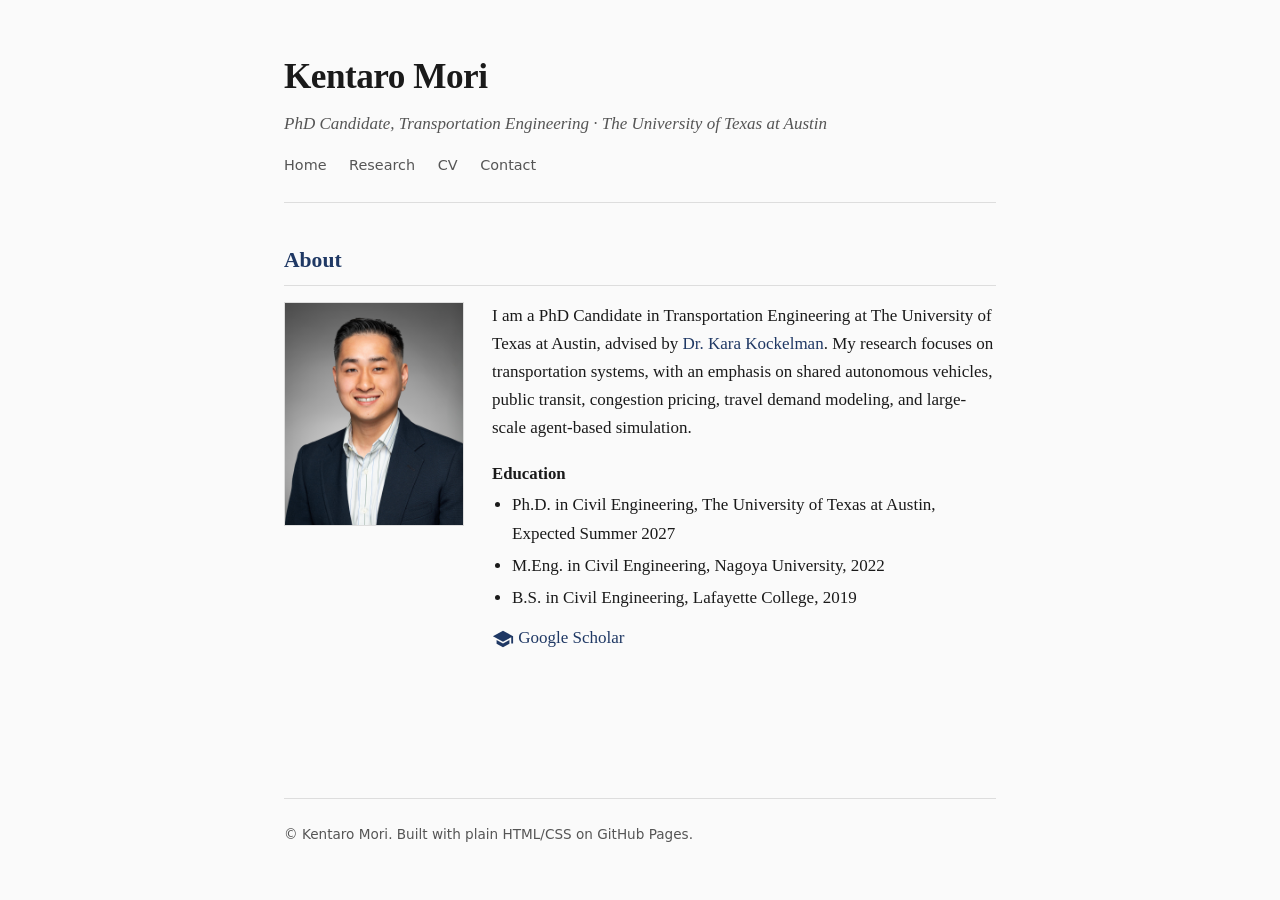
<file: index.html>
<!DOCTYPE html>
<html lang="en">
<head>
  <meta charset="UTF-8" />
  <meta name="viewport" content="width=device-width, initial-scale=1.0" />
  <title>Kentaro Mori</title>
  <meta name="description" content="Kentaro Mori - PhD Candidate in Transportation Engineering at UT Austin. Transportation research: shared autonomous vehicles, congestion pricing, travel demand." />
  <link rel="icon" href="favicon.svg" type="image/svg+xml" />
  <link rel="stylesheet" href="style.css?v=3" />
</head>
<body>
  <div class="container">
    <header class="site">
      <div class="name">Kentaro Mori</div>
      <div class="tagline">PhD Candidate, Transportation Engineering &middot; The University of Texas at Austin</div>
      <nav>
        <a href="index.html">Home</a>
        <a href="research.html">Research</a>
        <a href="assets/cv.pdf">CV</a>
        <a href="contact.html">Contact</a>
      </nav>
    </header>

    <main>
      <section id="about">
        <h2>About</h2>
        <div class="about">
          <img class="photo" src="assets/headshot.jpg" alt="Kentaro Mori" />
          <div class="bio">
            <p>I am a PhD Candidate in Transportation Engineering at The University of Texas at Austin, advised by <a href="https://www.caee.utexas.edu/prof/kockelman/">Dr. Kara Kockelman</a>. My research focuses on transportation systems, with an emphasis on shared autonomous vehicles, public transit, congestion pricing, travel demand modeling, and large-scale agent-based simulation.</p>
            <h3>Education</h3>
            <ul>
              <li>Ph.D. in Civil Engineering, The University of Texas at Austin, Expected Summer 2027</li>
              <li>M.Eng. in Civil Engineering, Nagoya University, 2022</li>
              <li>B.S. in Civil Engineering, Lafayette College, 2019</li>
            </ul>
            <p><a href="https://scholar.google.com/citations?user=AueMrMcAAAAJ&hl=en" aria-label="Google Scholar"><svg width="22" height="22" viewBox="0 0 24 24" fill="none" xmlns="http://www.w3.org/2000/svg" style="vertical-align:middle;"><path d="M12 3L1 9l11 6 9-4.91V17h2V9L12 3z" fill="#1f3864"/><path d="M5 13.18v4L12 21l7-3.82v-4L12 17l-7-3.82z" fill="#1f3864"/></svg></a> <a href="https://scholar.google.com/citations?user=AueMrMcAAAAJ&hl=en">Google Scholar</a></p>
          </div>
        </div>
      </section>
    </main>

    <footer>
      &copy; Kentaro Mori. Built with plain HTML/CSS on GitHub Pages.
    </footer>
  </div>
</body>
</html>
</file>
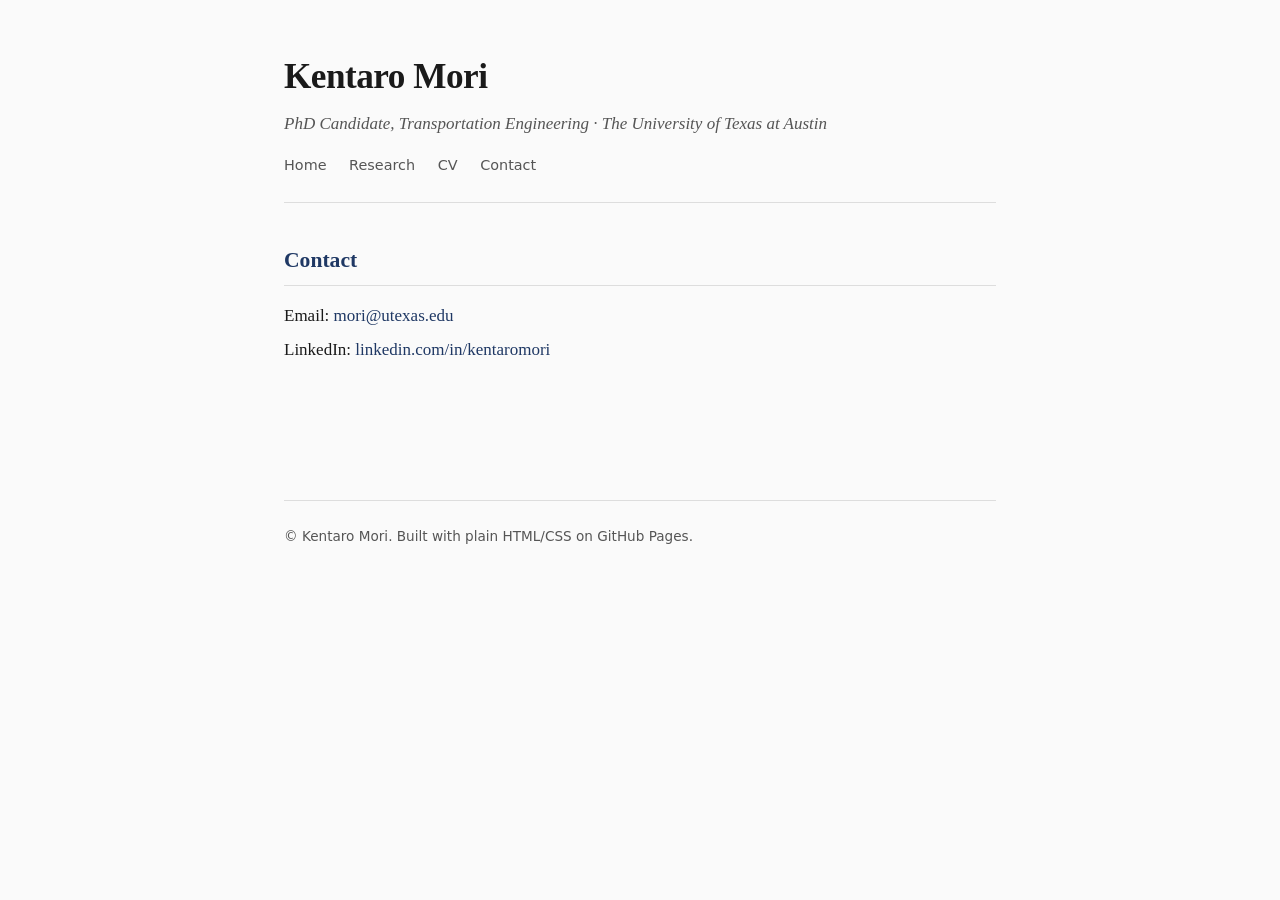
<file: contact.html>
<!DOCTYPE html>
<html lang="en">
<head>
  <meta charset="UTF-8" />
  <meta name="viewport" content="width=device-width, initial-scale=1.0" />
  <title>Contact &ndash; Kentaro Mori</title>
  <link rel="icon" href="favicon.svg" type="image/svg+xml" />
  <link rel="stylesheet" href="style.css?v=3" />
</head>
<body>
  <div class="container">
    <header class="site">
      <div class="name">Kentaro Mori</div>
      <div class="tagline">PhD Candidate, Transportation Engineering &middot; The University of Texas at Austin</div>
      <nav>
        <a href="index.html">Home</a>
        <a href="research.html">Research</a>
        <a href="assets/cv.pdf">CV</a>
        <a href="contact.html">Contact</a>
      </nav>
    </header>

    <main>
      <section>
        <h2>Contact</h2>
        <ul class="contact-list">
          <li>Email: <a href="mailto:mori@utexas.edu">mori@utexas.edu</a></li>
          <li>LinkedIn: <a href="https://www.linkedin.com/in/kentaromori/">linkedin.com/in/kentaromori</a></li>
        </ul>
      </section>
    </main>

    <footer>
      &copy; Kentaro Mori. Built with plain HTML/CSS on GitHub Pages.
    </footer>
  </div>
</body>
</html>
</file>
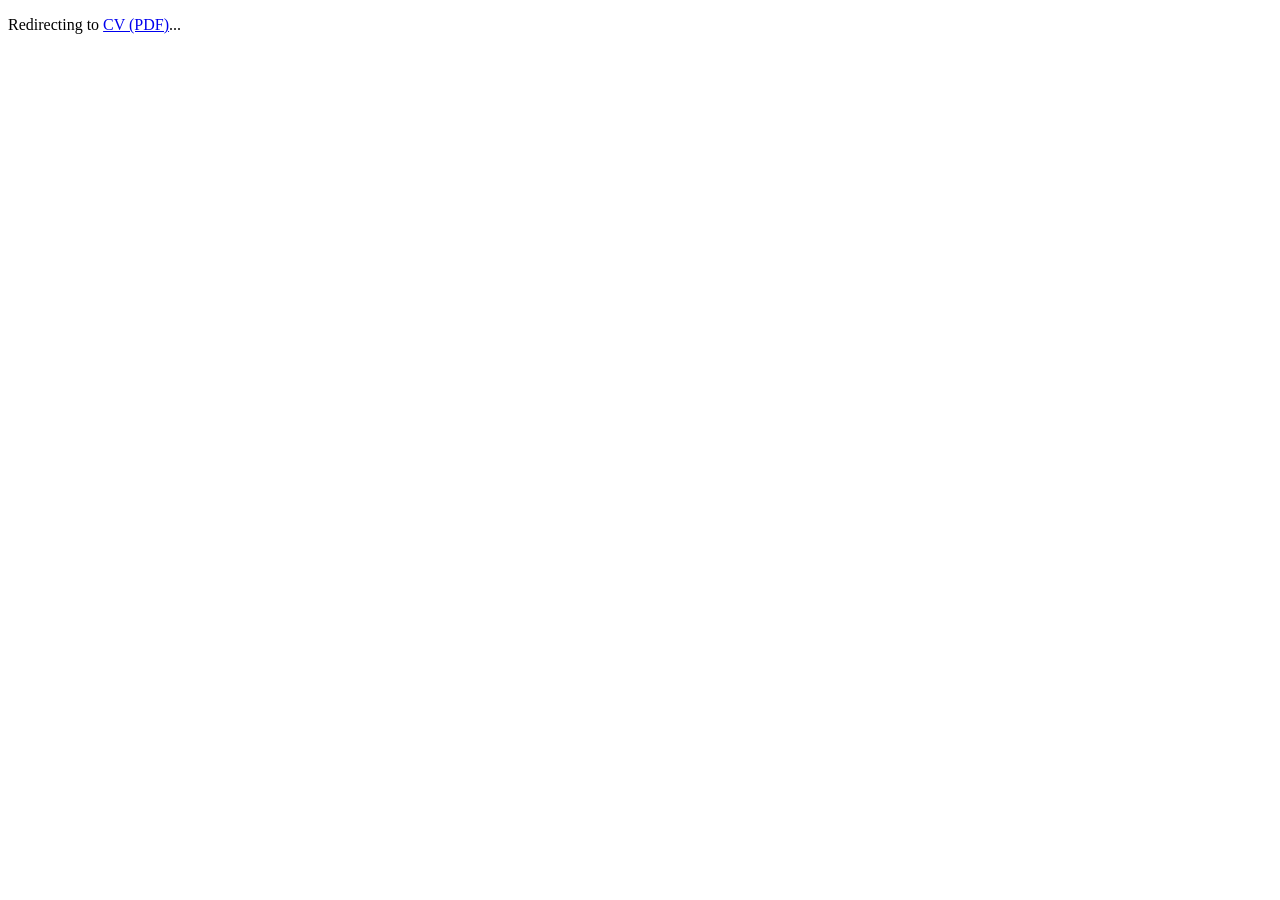
<file: cv.html>
<!DOCTYPE html>
<html lang="en">
<head>
  <meta charset="UTF-8" />
  <meta http-equiv="refresh" content="0; url=assets/cv.pdf" />
  <title>CV &ndash; Kentaro Mori</title>
  <link rel="icon" href="favicon.svg" type="image/svg+xml" />
</head>
<body>
  <p>Redirecting to <a href="assets/cv.pdf">CV (PDF)</a>...</p>
</body>
</html>
</file>
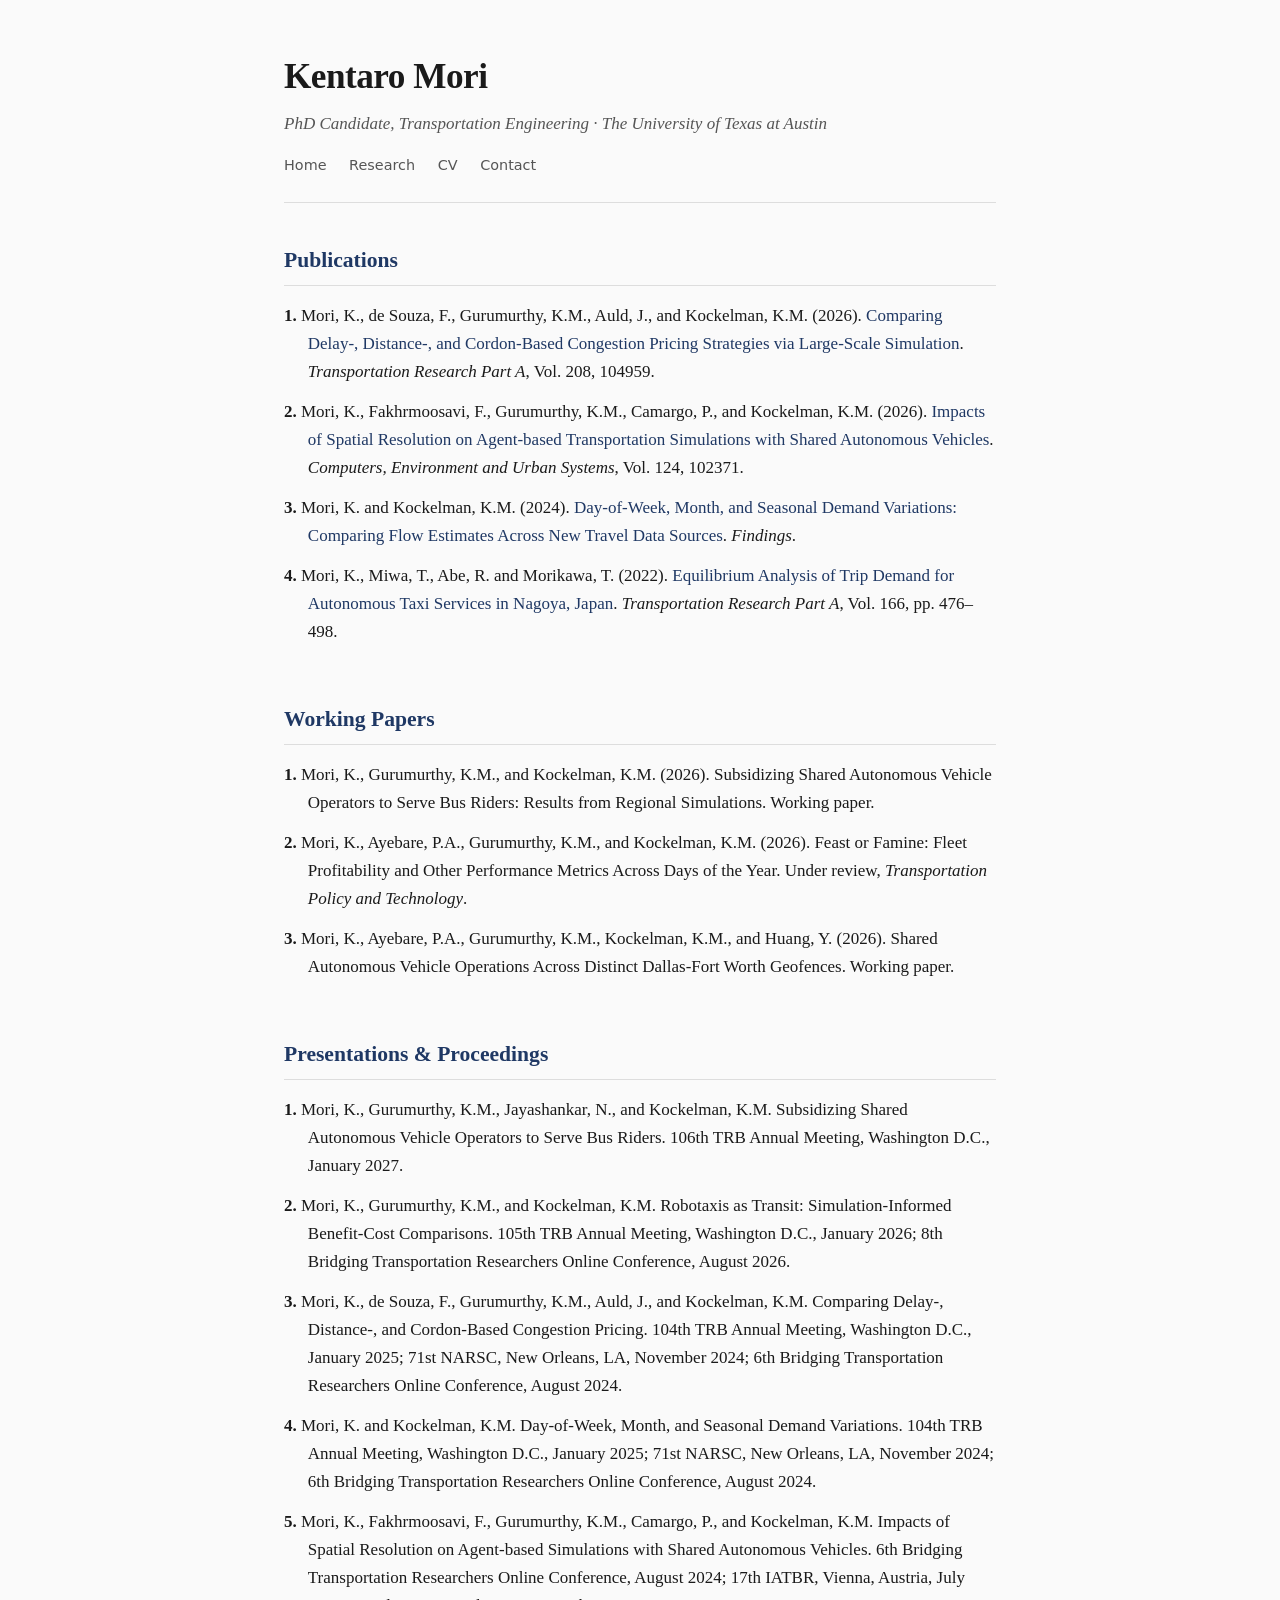
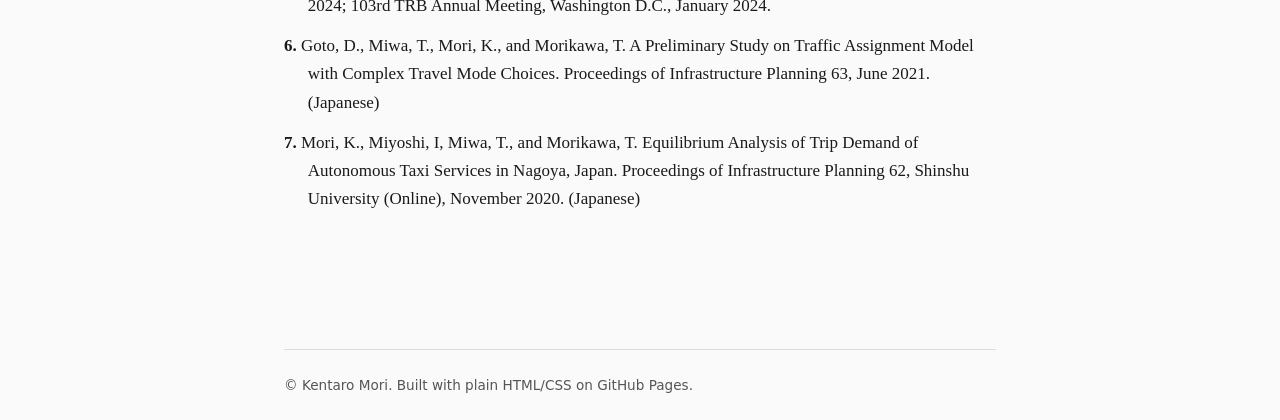
<file: research.html>
<!DOCTYPE html>
<html lang="en">
<head>
  <meta charset="UTF-8" />
  <meta name="viewport" content="width=device-width, initial-scale=1.0" />
  <title>Research &ndash; Kentaro Mori</title>
  <link rel="icon" href="favicon.svg" type="image/svg+xml" />
  <link rel="stylesheet" href="style.css?v=3" />
</head>
<body>
  <div class="container">
    <header class="site">
      <div class="name">Kentaro Mori</div>
      <div class="tagline">PhD Candidate, Transportation Engineering &middot; The University of Texas at Austin</div>
      <nav>
        <a href="index.html">Home</a>
        <a href="research.html">Research</a>
        <a href="assets/cv.pdf">CV</a>
        <a href="contact.html">Contact</a>
      </nav>
    </header>

    <main>
      <section id="publications">
        <h2>Publications</h2>
        <div class="pub"><span class="num">1.</span> Mori, K., de Souza, F., Gurumurthy, K.M., Auld, J., and Kockelman, K.M. (2026). <a href="https://doi.org/10.1016/j.tra.2026.104959">Comparing Delay-, Distance-, and Cordon-Based Congestion Pricing Strategies via Large-Scale Simulation</a>. <em>Transportation Research Part A</em>, Vol. 208, 104959.</div>
        <div class="pub"><span class="num">2.</span> Mori, K., Fakhrmoosavi, F., Gurumurthy, K.M., Camargo, P., and Kockelman, K.M. (2026). <a href="https://doi.org/10.1016/j.compenvurbsys.2025.102371">Impacts of Spatial Resolution on Agent-based Transportation Simulations with Shared Autonomous Vehicles</a>. <em>Computers, Environment and Urban Systems</em>, Vol. 124, 102371.</div>
        <div class="pub"><span class="num">3.</span> Mori, K. and Kockelman, K.M. (2024). <a href="https://doi.org/10.32866/001c.118815">Day-of-Week, Month, and Seasonal Demand Variations: Comparing Flow Estimates Across New Travel Data Sources</a>. <em>Findings</em>.</div>
        <div class="pub"><span class="num">4.</span> Mori, K., Miwa, T., Abe, R. and Morikawa, T. (2022). <a href="https://doi.org/10.1016/j.tra.2022.10.009">Equilibrium Analysis of Trip Demand for Autonomous Taxi Services in Nagoya, Japan</a>. <em>Transportation Research Part A</em>, Vol. 166, pp. 476&ndash;498.</div>
      </section>

      <section id="working-papers">
        <h2>Working Papers</h2>
        <div class="pub"><span class="num">1.</span> Mori, K., Gurumurthy, K.M., and Kockelman, K.M. (2026). Subsidizing Shared Autonomous Vehicle Operators to Serve Bus Riders: Results from Regional Simulations. Working paper.</div>
        <div class="pub"><span class="num">2.</span> Mori, K., Ayebare, P.A., Gurumurthy, K.M., and Kockelman, K.M. (2026). Feast or Famine: Fleet Profitability and Other Performance Metrics Across Days of the Year. Under review, <em>Transportation Policy and Technology</em>.</div>
        <div class="pub"><span class="num">3.</span> Mori, K., Ayebare, P.A., Gurumurthy, K.M., Kockelman, K.M., and Huang, Y. (2026). Shared Autonomous Vehicle Operations Across Distinct Dallas-Fort Worth Geofences. Working paper.</div>
      </section>

      <section id="presentations">
        <h2>Presentations &amp; Proceedings</h2>
        <div class="pub"><span class="num">1.</span> Mori, K., Gurumurthy, K.M., Jayashankar, N., and Kockelman, K.M. Subsidizing Shared Autonomous Vehicle Operators to Serve Bus Riders. 106th TRB Annual Meeting, Washington D.C., January 2027.</div>
        <div class="pub"><span class="num">2.</span> Mori, K., Gurumurthy, K.M., and Kockelman, K.M. Robotaxis as Transit: Simulation-Informed Benefit-Cost Comparisons. 105th TRB Annual Meeting, Washington D.C., January 2026; 8th Bridging Transportation Researchers Online Conference, August 2026.</div>
        <div class="pub"><span class="num">3.</span> Mori, K., de Souza, F., Gurumurthy, K.M., Auld, J., and Kockelman, K.M. Comparing Delay-, Distance-, and Cordon-Based Congestion Pricing. 104th TRB Annual Meeting, Washington D.C., January 2025; 71st NARSC, New Orleans, LA, November 2024; 6th Bridging Transportation Researchers Online Conference, August 2024.</div>
        <div class="pub"><span class="num">4.</span> Mori, K. and Kockelman, K.M. Day-of-Week, Month, and Seasonal Demand Variations. 104th TRB Annual Meeting, Washington D.C., January 2025; 71st NARSC, New Orleans, LA, November 2024; 6th Bridging Transportation Researchers Online Conference, August 2024.</div>
        <div class="pub"><span class="num">5.</span> Mori, K., Fakhrmoosavi, F., Gurumurthy, K.M., Camargo, P., and Kockelman, K.M. Impacts of Spatial Resolution on Agent-based Simulations with Shared Autonomous Vehicles. 6th Bridging Transportation Researchers Online Conference, August 2024; 17th IATBR, Vienna, Austria, July 2024; 103rd TRB Annual Meeting, Washington D.C., January 2024.</div>
        <div class="pub"><span class="num">6.</span> Goto, D., Miwa, T., Mori, K., and Morikawa, T. A Preliminary Study on Traffic Assignment Model with Complex Travel Mode Choices. Proceedings of Infrastructure Planning 63, June 2021. (Japanese)</div>
        <div class="pub"><span class="num">7.</span> Mori, K., Miyoshi, I, Miwa, T., and Morikawa, T. Equilibrium Analysis of Trip Demand of Autonomous Taxi Services in Nagoya, Japan. Proceedings of Infrastructure Planning 62, Shinshu University (Online), November 2020. (Japanese)</div>
      </section>
    </main>

    <footer>
      &copy; Kentaro Mori. Built with plain HTML/CSS on GitHub Pages.
    </footer>
  </div>
</body>
</html>
</file>
<file: style.css>
:root {
  --bg: #fafafa;
  --fg: #1a1a1a;
  --muted: #555;
  --accent: #1f3864;
  --rule: #ddd;
  --max: 760px;
}

* { box-sizing: border-box; margin: 0; padding: 0; }

html { scroll-behavior: smooth; }

body {
  font-family: "Georgia", "Times New Roman", serif;
  background: var(--bg);
  color: var(--fg);
  line-height: 1.65;
  font-size: 17px;
}

a { color: var(--accent); text-decoration: none; }
a:hover { text-decoration: underline; }

.container {
  max-width: var(--max);
  margin: 0 auto;
  padding: 0 24px;
}

header.site {
  padding: 48px 0 24px;
  border-bottom: 1px solid var(--rule);
}

header.site .name {
  font-size: 2.2rem;
  font-weight: 700;
  letter-spacing: -0.5px;
}

header.site .tagline {
  color: var(--muted);
  font-style: italic;
  margin-top: 4px;
}

nav {
  margin-top: 16px;
  font-family: system-ui, -apple-system, sans-serif;
  font-size: 0.9rem;
}

nav a {
  margin-right: 18px;
  color: var(--muted);
}

nav a:hover { color: var(--accent); }

main { padding: 40px 0 80px; }

section { margin-bottom: 56px; }

h2 {
  font-size: 1.35rem;
  margin-bottom: 16px;
  padding-bottom: 6px;
  border-bottom: 1px solid var(--rule);
  color: var(--accent);
}

h3 {
  font-size: 1.05rem;
  margin: 18px 0 4px;
  font-weight: 700;
}

p { margin-bottom: 12px; }

ul { padding-left: 20px; margin-bottom: 12px; }
li { margin-bottom: 4px; }

.about {
  display: flex;
  gap: 28px;
  align-items: flex-start;
}

.about .photo {
  width: 180px;
  height: auto;
  flex-shrink: 0;
  border: 1px solid var(--rule);
}

.about .bio p { margin-bottom: 10px; }

.entry { margin-bottom: 18px; }
.entry .title { font-weight: 700; }
.entry .meta { color: var(--muted); font-size: 0.92rem; font-style: italic; }

.pub { margin-bottom: 12px; text-indent: -1.4em; padding-left: 1.4em; }
.pub .num { font-weight: 700; }

.contact-list { list-style: none; padding: 0; }
.contact-list li { margin-bottom: 6px; }

footer {
  border-top: 1px solid var(--rule);
  padding: 24px 0;
  color: var(--muted);
  font-size: 0.85rem;
  font-family: system-ui, -apple-system, sans-serif;
}

@media (max-width: 600px) {
  .about { flex-direction: column; }
  .about .photo { width: 120px; height: auto; }
  header.site .name { font-size: 1.7rem; }
}
</file>
